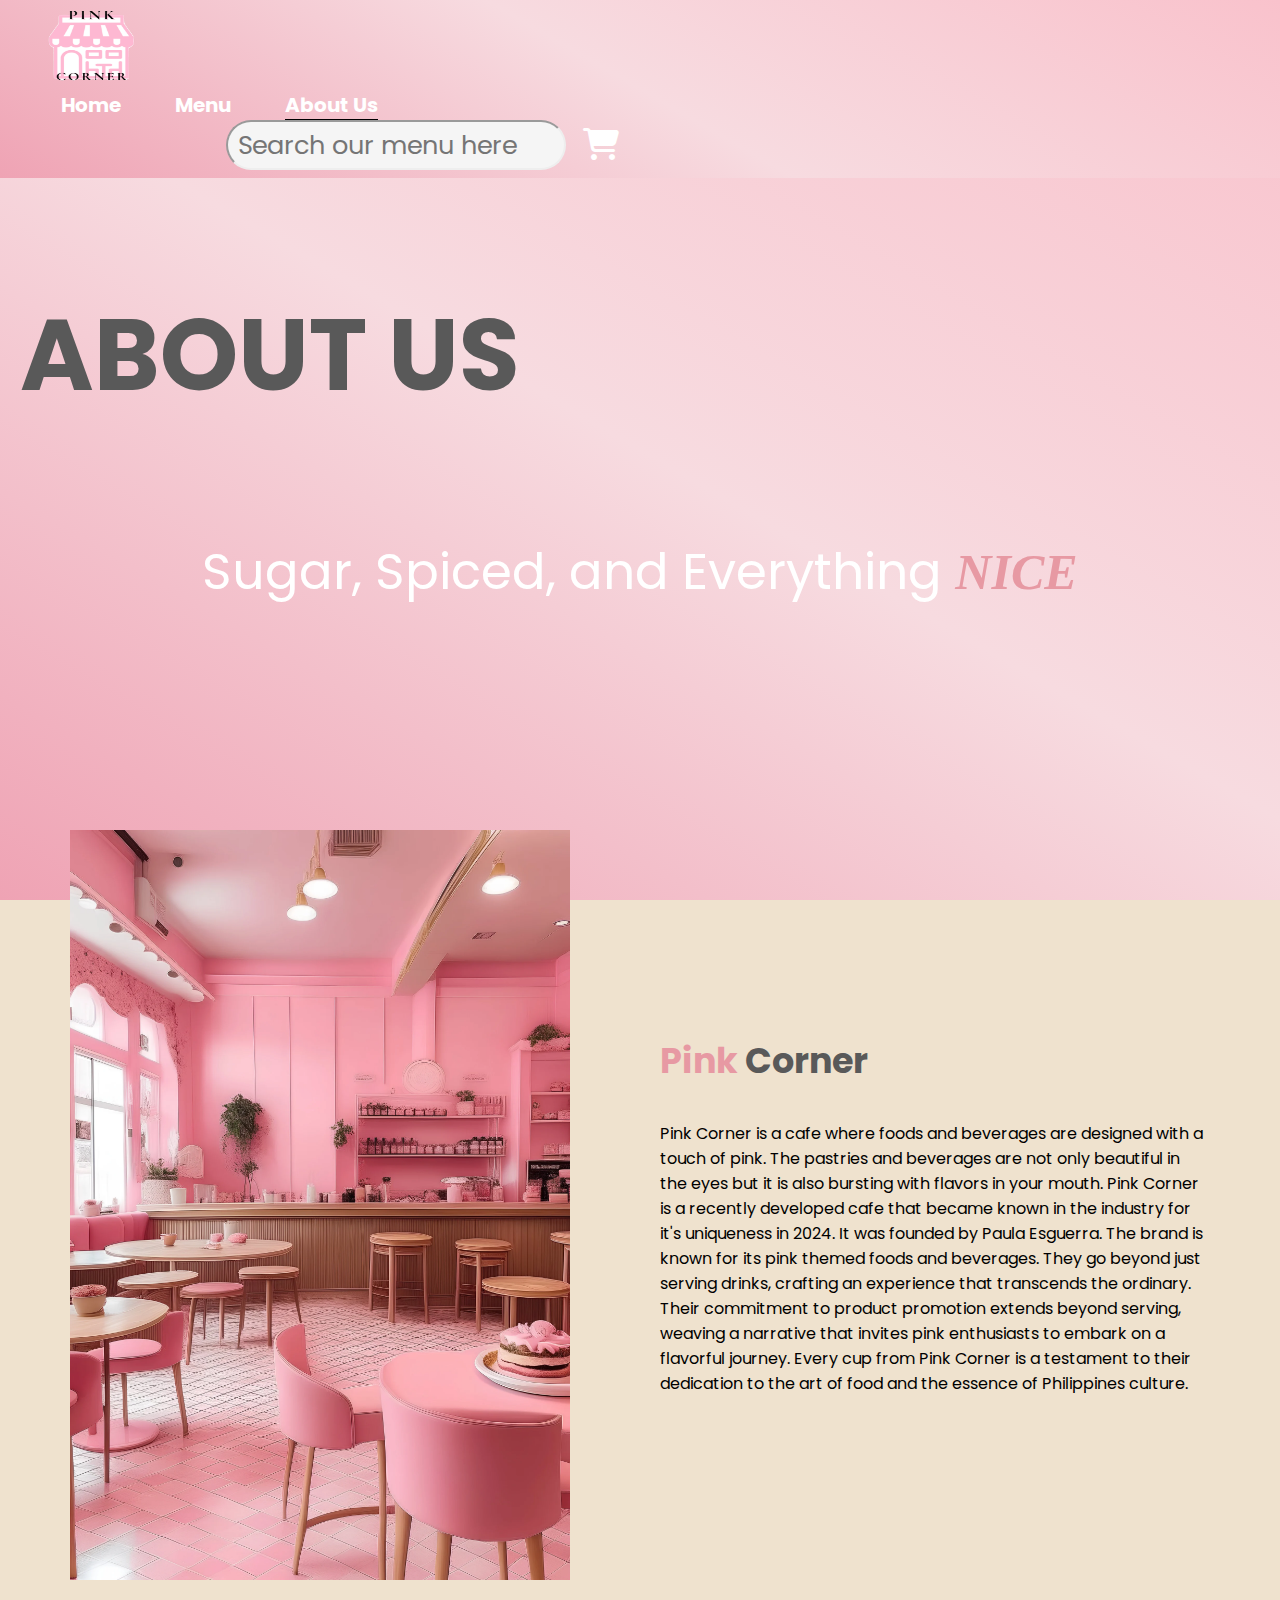
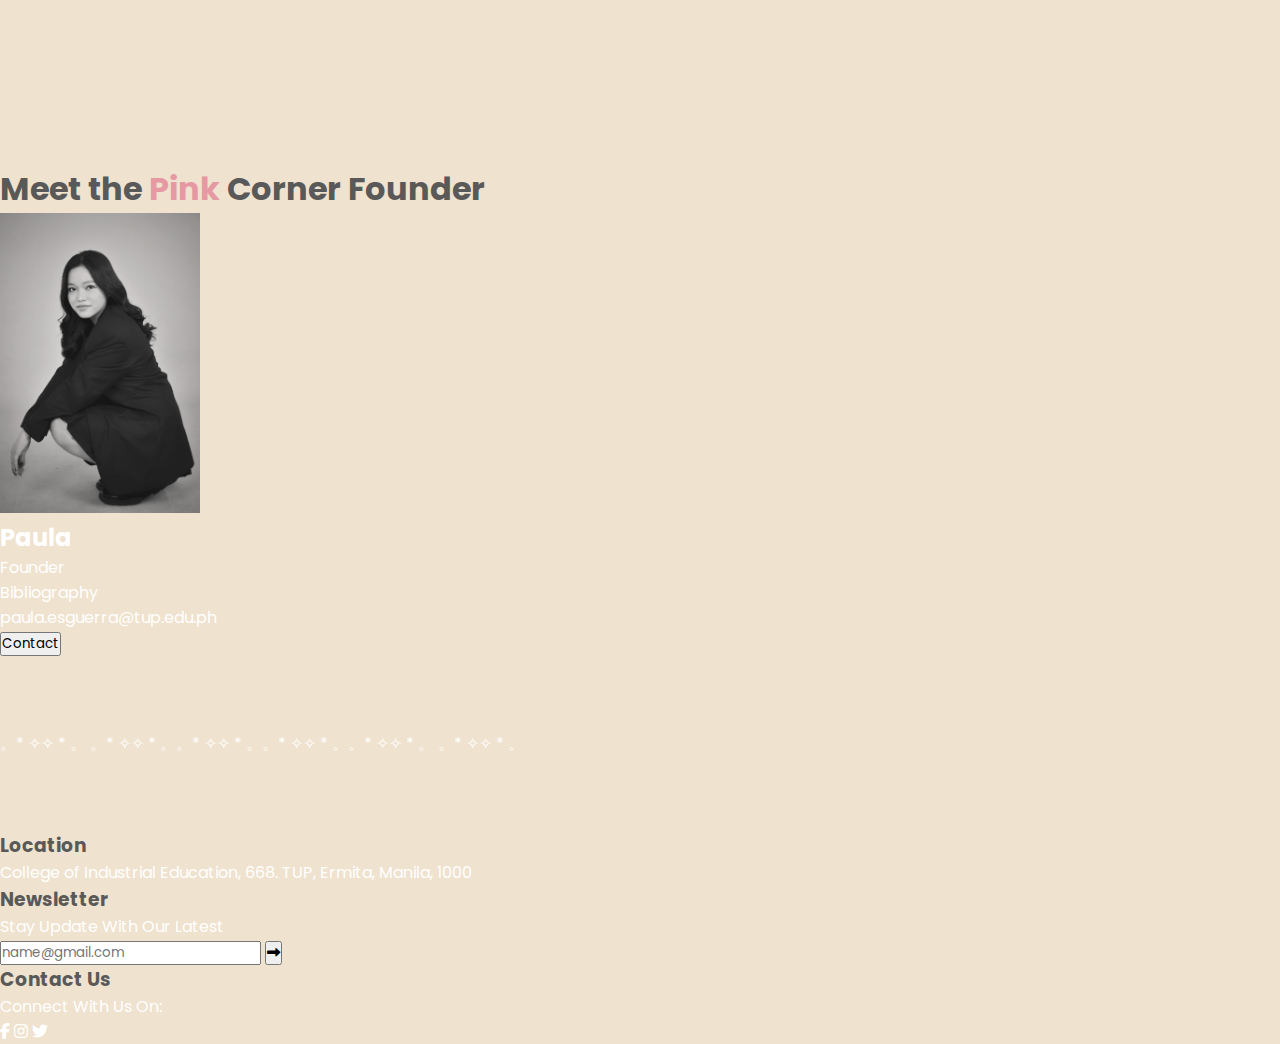
<file: About us.html>
<!DOCTYPE html>

<html>
<head>
    <meta charset="utf-8">
    <meta name="viewport" content="width=device-width, initial-scale=1">
    <title>About Us</title>
    <link rel="icon" type="image/x-icon" href="Icons/Logo.png">
    <link rel="stylesheet" type="text/css" href="https://cdnjs.cloudflare.com/ajax/libs/font-awesome/6.4.2/css/all.min.css">
    <link rel="stylesheet" href="About us .css">
    
</head>
     
 <body>

      <!-- header start -->
      <header class="header">
      <!-- logo -->
      <a href="Home.html" class="logo">
      <img src="Untitled71_20250113195240.png"width="100" height="100">
      </a>

      <!-- nav bar start-->
      <nav class="navbar">
      <input type="checkbox" id="check">
      <label for="check" class="check-btn">
      <i class="fas fa-bars"></i>
      </label>
  <ul>
      <li><a href="Home.html">Home</a></li>
      <li><a href="Menu.html">Menu</a></li>
      <li><a class="active" href="Project.html">About Us</a><li>
  </ul>
          </nav>
<!--<div id="menu-btn" class="fas fa-bar's"></div>-->

<!-- nav bar end -->
  
      <!-- search start -->
     <div class="search-form">
        <input type="search" name="search-box" placeholder="Search our menu here">
     </div>
      <!-- search end -->

   <!-- hyperlink with icons (search, cart, profile, menu button) -->
     <div class = "icons">
         <a style="color:white" href="cart.html"><div class = "fas fa-shopping-cart" id="cart-btn"></div></a>
     </div>
     <!-- hyperlink with icons (search, cart, profile, menu button) -->
</header>
<!-- header end -->
           <br>
          <br>
          <br>
          <br>
          <br>
          <br>
     <div class="heading">
     <h1 style="color:#595959">ABOUT US</h1>
          <br>
          <br>
          <br>

       <p style="color: white; text-align: center">Sugar, Spiced, and Everything <i> <span    style= "font-family: serif; color:#E799A3;font-weight: bold"> NICE </span></p> 
         
        
         </i>
     </div>
          <br>
          <br>
          <br>
          <br>
          <br>
          <br>
          <br>
          
     <div class="container">
     <section class="about">
     <div class="about-image">
     <img src="aHR0cHM6Ly9iLnN0YWJsZWNvZy5jb20vODIxMjRmY2UtNzI2Ny00YjYwLTgxYzctNTcyZjdlOGI0ZWUyLmpwZWc.webp" width="500" height="1000">
     </div>
     <div class="about-content">
     <h2 style=" color:#E799A3">Pink <span style="color:#595959">Corner</span></h2>
     <p> Pink Corner is a cafe where foods and beverages are designed with a touch of pink.
         The pastries and beverages are not only beautiful in the eyes but it is also bursting with flavors in your mouth. 
         Pink Corner is a recently developed cafe that became known in the industry for it's uniqueness in 2024. It was founded by Paula Esguerra. The brand is known for its pink themed foods and beverages. They go beyond just serving drinks, crafting an experience that transcends the ordinary. Their commitment to product promotion extends beyond serving, weaving a narrative that invites pink enthusiasts to embark on a flavorful journey. 
         Every cup from Pink Corner is a testament to their dedication to the art of food and the essence of Philippines culture.
          </p>
     </div>
     </section>
 <br>
 <br>
 <br>
<br>
<br>
<br>
<br>
 <section class="team">
       <h1 style="color:#595959">Meet the <span style="color:#E799A3">Pink </span>Corner Founder</h1>
       <div class="team-cards">
         <div class="card">
         <div class="card-img">
            <img src="dp.jpg"width="200" height="300" >
       </div>
           
      <a href="/storage/emulated/0/Esguerra .html">
 <div class="team-info">
         <h2 style="color: white" class="card-name">Paula</h2>
         <p style="color:white" class="card-role">Founder</p>
           <a href="Esguerra .html">
          <li><a style="color:white" href="Esguerra .html">Bibliography
         <p style="color:white"class="card-email">paula.esguerra@tup.edu.ph</p>
         <p style="color:white"><button class="button" href="Esguerra .html">Contact</button></p></a></li>
           
      </div>
      </a>
      <br>
      <br>
       <br>
             <p style="color:white" text-align="center"    >。* ✧✧ * 。 。* ✧✧ * 。。* ✧✧ * 。。* ✧✧ * 。。* ✧✧ * 。 。* ✧✧ * 。 </p>
      <br>
      <br>
       <br>
     
    </section>
   <!--   footer start -->
  <section class="footer">
      <div class="container">
      <div class="footer-box-1">
      <h3 style="color:#595959"> Location </h3>
      <div class="footer-loc">
      <a style="color:white" href="https://www.google.com/maps/place/TUP++College+of+Industrial+Technology/@14.5873937,120,9848474,17z/
      data=!3m1!4b1!4m5!3m5!1s0x3397cb93cd451575:0x6247d293ffefede0!8m2!3d24.5873937!4d120.9848474116s/g/11hfq216nk?hl=en&entry-ttu" target=blank>College of Industrial Education, 668. TUP,
      Ermita, Manila, 1000</a>
   </div>
   </div>
        
    <div class="footer-box">
       <h3 style="color:#595959">Newsletter</h3>
       <p style="color: white">Stay Update With Our Latest</p>
       <form style="color:#595959">
           <input type="email" name="email" placeholder="name@gmail.com">
           <button type="submit"><i class="fa-solid fa-right-long"></i></button>
       </form>
    </div>
       
        <div class="footer-box">
           <h3 style="color:#595959">Contact Us</h3>
            <p style="color:white">Connect With Us On:</p>
        <div class="icons">
            
           <a style="color: white" href="#"><i class="fa-brands fa-facebook-f"></i></a>
           <a style="color: white" href="#"><i class="fa-brands fa-instagram"></i></a>
           <a style="color: white" href="#"><i class="fa-brands fa-twitter"></i></a>
         </div>
        
        </div>
        </div>
       </section>

        <!-- footer end -->
        

<!-- footer end -->

</body>
</html>
</file>
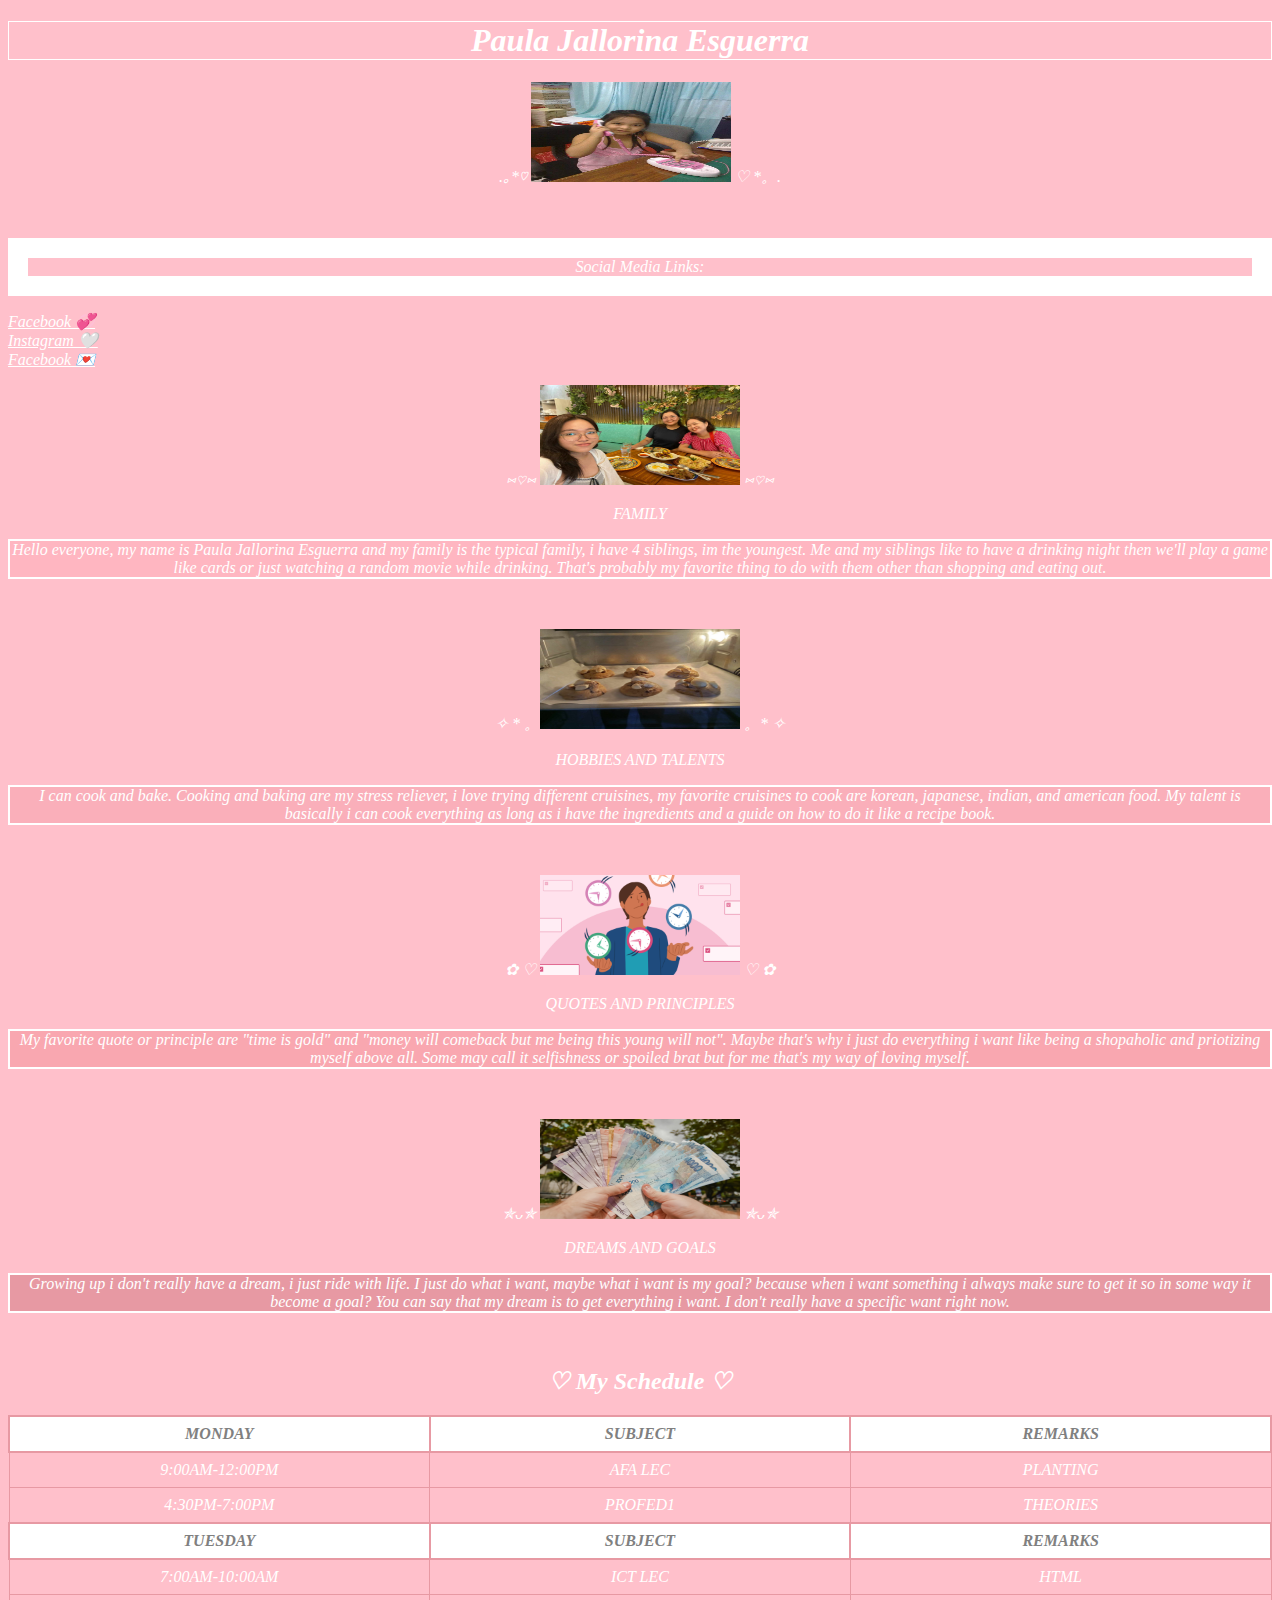
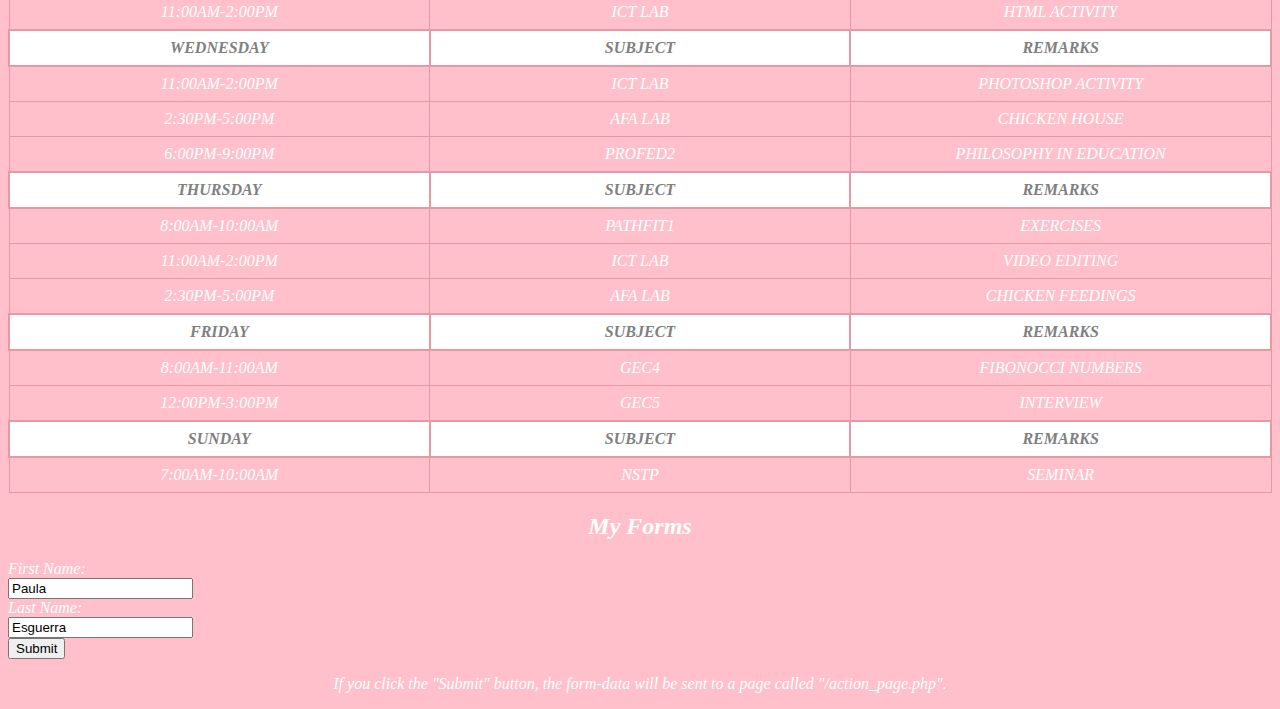
<file: Esguerra .html>
<!DOCTYPE html>

<html>
  <head>
      <title>  My Bibliography  </title>
  </head>

      <body style="background-color:#FFC0CB;">
  
      <i>                        <!PARA MAGANDA TIGNAN YUNG FONT> 

      <h1 style="color:white; font-family: serif; text-align: center; border: 1px solid white"> Paula Jallorina Esguerra 
      </h1>
 
                                 <! 1ST PIC - PICTURE KO>
      <p style="text-align: center;color:white" > .｡*♡ <img src="FB_IMG_1729772472532.jpg"  width="200" height="100"> ♡ *。.
      </p>
      <br>
    
                               <!SOCIAL MEDIA LINKS>
      <p style="color:white;font-family: serif; text-align: center; border: 20px solid white"> 
       Social Media Links:
      </p>                 
       
                              <!FB LINK KO> 
      <a style="color:white;font-family: serif; text-align: center" href="https://www.facebook.com/paula.esguerra.3720?mibextid=ZbWKwL" > Facebook &#x1F49E
      </a>
       
      <br>                    <!IG LINK KO> 
      <a style="color:white; font-family: serif; text-align: center" href="https://www.instagram.com/_siopauuuuu?igsh=OGQ5ZDc2ODk2ZA==" > Instagram &#x1F90D
      </a>
      <br>    
                              <!FB LINK ULIT CAUSE 2 LANG SOCIAL ACCS KO> 
      <a style="color:white;font-family: serif; text-align: center" href="https://www.facebook.com/paula.esguerra.3720?mibextid=ZbWKwL" > Facebook &#x1F48C
      </a>
      <br>   
    
              <! 2ND PIC - FAM PIC>
      <p style="text-align: center;color:white" >  ⑅♡⑅ <img src="received_1128516625344255.jpeg"width="200" height="100"> ⑅♡⑅ 
      </p>
        
              <! 1ST PARAGRAPH >
      <p style="color:white; font-family: serif; text-align: center" >
      FAMILY
      </p>
      <div style="background-color:#FFB6C1;color: gray; padding 20 px" > 
      <p style="color:white; font-family: serif; text-align: center; border: 2px solid white"> 
      Hello everyone, my name is Paula Jallorina Esguerra and my family is the typical family, i have 4 siblings, im the youngest.
      Me and my siblings like to have a drinking night then we'll play a game like 
      cards or just watching a random movie while drinking. That's probably my favorite
      thing to do with them other than shopping and eating out.
      </p>
      </div>
      <br>
  
       
              <! 3RD PIC - HOBBY PIC>
      <p style="text-align: center;color:white"> ✧ * 。<img src="received_1093729198858719.jpeg"width="200" height="100"> 。* ✧
      </p>
        
              <! 2ND PARAGRAPH >
      <p style="color:white; font-family: serif; text-align: center" >
      HOBBIES AND TALENTS
      </p>
      <div style="background-color:#FAAFBA;color:gray; padding 20 px" > 
      <p style="color:white; font-family: serif; text-align: center; border: 2px solid white" > 
      I can cook and bake. Cooking and baking are my stress reliever, i love trying 
      different cruisines, my favorite cruisines to cook are korean, japanese, indian, 
      and american food. My talent is basically i can cook everything as long as i have the ingredients
      and a guide on how to do it like a recipe book.
      </p>
      </div> 
      <br>
  
       
              <! 4TH PIC - QUOTES PIC>
      <p style="text-align: center;color:white"> ✿ ♡ <img src="6712a207239b304660ebb238_6367ddbbfa8aebba50fd824c_6259f7cc35ba017efda63bee_Time-Management-Tips.png"width="200" height="100">  ♡ ✿
      </p>
        
              <! 3RD PARAGRAPH >
      <p style="color:white; font-family: serif; text-align: center" >
      QUOTES AND PRINCIPLES
      </p>
      <div style="background-color:#F9A7B0;color:gray;padding 20 px" >
      <p style="color:white; font-family: serif; text-align: center; border: 2px solid white"> 
      My favorite quote or principle are "time is gold" and "money will comeback but me being 
      this young will not". Maybe that's why i just do everything i want like being a 
      shopaholic and priotizing myself above all. Some may call it selfishness or spoiled brat but for me that's
      my way of loving myself.
      </p>
      </div>
      <br>
  
       
                 <! 5TH PIC - DREAM PIC>
      <p style="text-align: center;color:white"> ✯ᴗ✯ <img src="Pics for blog - 600x400 (38)-1.png"width="200" height="100"> ✯ᴗ✯
      </p>
        
                 <! 4TH PARAGRAPH >
      <p style="color:white; font-family: serif; text-align: center" >
      DREAMS AND GOALS
      </p>
      <div style="background-color:#E799A3; color:gray ;padding 20 px" >
      <p style="color:white; font-family: serif; text-align: center; border: 2px solid white"> 
      Growing up i don't really have a dream, i just ride with life. I just do
      what i want, maybe what i want is my goal? because when i want something i always 
      make sure to get it so in some way it become a goal? You can say that my dream is to
      get everything i want. I don't really have a specific want right now.
     </div>
     </p>
     <br>

       <! START OF MY TABLE >
        <style>
               table {
               font-family: serif;
               border-collapse: collapse;
               width: 100%;
               }
               
               td, th {
               border: 1px solid #E799A3;
               text-align: center;
               padding: 8px;
               color: white;
               }
        
               tr:nth-child(even) {
               background-color: solid white;
               }
      
              </style>
              </head>
              <body>
        
               
               <h2 style="color:white; font-family: serif; text-align: center"> ♡ My Schedule ♡</h2>
               
               <table>
                <tr>
                 <th style="width:30%;color:gray;background-color:white  ;border: 2px solid #E799A3"> MONDAY </th>
                 <th style="width:30%;color:gray;background-color:white;border: 2px solid #E799A3"> SUBJECT </th>
                 <th style="width:30%;color:gray;background-color:white;border: 2px solid #E799A3"> REMARKS </th>
                </tr>
                <tr>
                 <td> 9:00AM-12:00PM </td>
                 <td> AFA LEC </td>
                 <td> PLANTING </td>
                </tr>
                 <tr>
                 <td> 4:30PM-7:00PM </td>
                 <td> PROFED1 </td>
                 <td> THEORIES </td>
                </tr>
                <tr>
                 <th style="width:30%;color:gray;background-color:white;border: 2px solid #E799A3"> TUESDAY </th>
                 <th style="width:30%;color:gray;background-color:white;border: 2px solid #E799A3"> SUBJECT </th>
                 <th style="width:30%;color:gray;background-color:white;border: 2px solid #E799A3"> REMARKS </th>
                </tr>
                 <tr>
                 <td> 7:00AM-10:00AM </td>
                 <td> ICT LEC </td>
                 <td> HTML </td>
                </tr>
                 <tr>
                 <td> 11:00AM-2:00PM </td>
                 <td> ICT LAB </td>
                 <td> HTML ACTIVITY </td>
                </tr>
                 <tr>
                 <th style="width:30%;color:gray;background-color:white;border: 2px solid #E799A3"> WEDNESDAY </th>
                 <th style="width:30%;color:gray;background-color:white;border: 2px solid #E799A3"> SUBJECT </th>
                 <th style="width:30%;color:gray;background-color:white;border: 2px solid #E799A3"> REMARKS </th>
                </tr>
                 <tr>
                 <td> 11:00AM-2:00PM </td>
                 <td> ICT LAB </td>
                 <td> PHOTOSHOP ACTIVITY </td>
                </tr>
                 <tr>
                 <td> 2:30PM-5:00PM </td>
                 <td> AFA LAB </td>
                 <td> CHICKEN HOUSE </td>
                </tr>
                 <tr>
                 <td> 6:00PM-9:00PM </td>
                 <td> PROFED2 </td>
                 <td> PHILOSOPHY IN EDUCATION </td>
                </tr>
                <tr>
                 <th style="width:30%;color:gray;background-color:white;border: 2px solid #E799A3"> THURSDAY </th>
                 <th style="width:30%;color:gray;background-color:white;border: 2px solid #E799A3"> SUBJECT </th>
                 <th style="width:30%;color:gray;background-color:white;border: 2px solid #E799A3"> REMARKS </th>
                </tr>
                <tr>
                 <td> 8:00AM-10:00AM </td>
                 <td> PATHFIT1 </td>
                 <td> EXERCISES </td>
                </tr>
                <tr>
                 <td> 11:00AM-2:00PM </td>
                 <td> ICT LAB </td>
                 <td> VIDEO EDITING </td>
                </tr>
                <tr>
                 <td> 2:30PM-5:00PM </td>
                 <td> AFA LAB </td>
                 <td> CHICKEN FEEDINGS </td>
                </tr>
                <tr>
                 <th style="width:30%;color:gray;background-color:white;border: 2px solid #E799A3"> FRIDAY </th>
                 <th style="width:30%;color:gray;background-color:white;border: 2px solid #E799A3"> SUBJECT </th>
                 <th style="width:30%;color:gray;background-color:white;border: 2px solid #E799A3"> REMARKS </th>
                </tr>
                <tr>
                 <td> 8:00AM-11:00AM </td>
                 <td> GEC4 </td>
                 <td> FIBONOCCI NUMBERS </td>
                </tr>
                <tr>
                 <td> 12:00PM-3:00PM </td>
                 <td> GEC5 </td>
                 <td> INTERVIEW </td>
                </tr>
                <tr>
                 <th style="width:30%;color:gray;background-color:white;border: 2px solid #E799A3"> SUNDAY </th>
                 <th style="width:30%;color:gray;background-color:white;border: 2px solid #E799A3"> SUBJECT </th>
                 <th style="width:30%;color:gray;background-color:white;border: 2px solid #E799A3"> REMARKS </th>
                </tr>
                <tr>
                 <td> 7:00AM-10:00AM </td>
                 <td> NSTP </td>
                 <td> SEMINAR </td>
                </tr>
               </table>
        
               
           <! START OF MY FORM >
            <h2 style="color:white; font-family: serif; text-align: center" > My Forms </h2>
             <form action="/action_page.php">
             
              <a style="color: white;font-family: serif; text-align: center">
          
             <label for =  "fname" > First Name: </label> <br>
             <input type = "text" id="fname" name="fname" value="Paula" <br>
              <br>
             <label for = "lname" > Last Name: </label> <br>
             <input type = "text" id="lname" name="lname" value="Esguerra"
              
              <label for = "submit" >  </label>
              <br>
              <input type="submit" value="Submit"> 
            </a>
            </form>
        
              <p style="color:white; font-family: serif; text-align: center"       > If you click the "Submit" button, the form-data will be sent to a page called
               "/action_page.php".
              </p>
        
        
       </body>
    
  </i>
   
   
   </body>
</html>
</file>
<file: About us .css>
@import url('https://fonts.googleapis.com/css?family=Poppins&display=swap');
root {
  --main-color:#FAAFBA;
  --dark-main: #595959;
  --black:#595959;
  --bg: #FAAFBA;
}

*{
  
  margin: 0px;
  padding: 0px;
  font-family: 'Poppins', sans-serif;
  text-decoration: none;
}

   /*body bg*/
body{
	background:linear-gradient(30deg, rgba(239,163,180), rgba(247,219,224), rgba(249,194,204));
	background-color: #efe2ce;
	background-repeat: no-repeat;
	background-position: center;
	background-attachment: fixed;
	background-size: cover;
}

/*header design*/
/*header design*/
header{
	background:linear-gradient(30deg, rgba(239,163,180), rgba(247,219,224), rgba(249,194,204));
	display: flex;
	align-items: center;
	/*justify-content:center;*/
	padding: 0.5rem 2%;
	position: fixed;
	top: 0; left: 0; right: 0;
	z-index: 1000px;
	flex-wrap: wrap;
}
.header .logo img{
	height: 75px;
	margin-left: 15px;
}
.header .navbar {
	margin-right: 70%;
}
.header .navbar a{
color: white;
font-size: 20px;
margin-left: 35px;
margin-right: 15px;
font-weight: bold;
}

nav ul li {
	display: inline-block;
}
.header .navbar a:hover, a.active{
	color: white;
	border-bottom: .2rem solid black;
	transition: .3s;
}
/*3 line header*/
.check-btn{
	font-size: 30px;
	color: white;
	margin-left: 15px;
	cursor: pointer;
	display: none;
}
.check-btn:hover{
	color: floralwhite;
	transition: .3s;
}
#check{
	display: none;
}

     /*ICONS-CART-USER*/

.header .icons div{
	cursor: pointer;
	padding-right: 12px;
	color: var(--black);
	font-size: 32px;
	border: none;
	display: inline-block;
}


.header .icons div:hover {
	color: floralwhite;
	transition: .3s;
}

/*ICONS - CART-USER*/

.header .search-form{
		margin-left: 200px;
	}

.header .search-form input{
		height: 50px;
		width: 340px;
		font-size: 1.6rem;
		color: var(--black);
		text-transform: none;
		background: whitesmoke;
		border-radius: 50px;
		border-color: var(--main-color);
		margin-right: 17px;
		padding: 10px;
	}

@media(max-width:1020px){
		.header .search-form input{
			height: 40px;
			width: 300px;
		}
	}


/*heading start*/

          heading{
            width: 90%;
            display: flex;
            justify-content: center;
            align-items: center;
            flex-direction: column;
            text-align: center;
            margin: 20px auto;
          }

        .heading h1{
          font-size: 100px;
          color: #595959;
          margin-bottom: 25px;
          margin-top: 130px;
          margin-left: 20px;
}

        .heading h1::after{
          content: "";
          width: 100%;
          height: 4px;
          display: block;
          margin: 0 auto;
          background-color: var(--dark-main);
        }

       .heading p{
         font-size: 50px;
         color: white;
         margin-bottom: 35px;
       }

/*heading end*/

.about{
          display: flex;
          justify-content: space-between;
          align-items: center;
          flex-wrap: wrap;
          padding: 10px 70px;
        }

       .about-image{
         flex: 1;
         margin-right: 40px;
         overflow: hidden;
       }

     .about-image img{ 
       max-width: 100%; 
       height: auto; 
       display:block; 
       transition: 0.5s ease; }

      .about-content {
        flex: 1;
      }

     .about-content h2{ 
       font-size: 35px; 
       margin-bottom: 15px; 
       color: white;
       
       .about-content p{
         font-size: 18px;
       color: #333; 
       text-align: justify; 
     line-height: 1.5;
     }
       
/* Team */

.team {
  padding: 30px 0;
  text-align: center;

}

.team h1 {

font-size: 50px;
margin-bottom: 20px;
}

.team-cards {
display: flex;
flex-wrap: wrap;
justify-content: center;
margin-top: 20px;
gap: 15px; }
.card {

background-color: white;
border-radius: 6px;
            border-radius: 6px;
  box-shadow: 0 4px 6px rgba(0, 0, 0, 0.5);
  overflow: hidden;
  transition: transform 0.25, box-shadow 0.25;
  width: 288px;
  height: 400px;
  margin-top: 10px;
  cursor: pointer;
}

    .card:hover {
      box-shadow: 0px 0px 10px 0px var(--dark-main); }
.card-img {
  width: 250px;
  height: 200px;
  border-radius: 10px;
  margin-left: auto;
  margin-right: auto;
  margin-top: 15px;
}

    .card-img img {
      width: 100%;
      height: 100%;
      object-fit: fill;
}
    .team-info {
      display: inline-block;
      padding: 5px 10px;
      background-color: var(--main-color);
      color: #fff;
      font-size: 19px;;
      border-radius: 10px;
      border-color: var(--dark-main);
      margin-top: 15px;
      transition: 0.3s ease;
      cursor: pointer;
    }

.team-info button:hover{
background-color: var(--dark-main);
}

.card-name {
font-size: 35px;
margin-top: 3px;
}

.card-role {
font-size: 20px;
color: white;
margin-bottom: 5px;
  }

.card-email {
font-size: 16px;
color: #555;

}

/*FOOTER START*/

.footer {
width: 100%;
height: auto;
background: var(--bg);
background-size: cover;
background-repeat: no-repeat;
padding-top: 1rem;
margin-top: 3rem;
}

.footer.container {
display: grid;
grid-template-columns: repeat(auto-fit, minmax(30rem, 1fr));
padding: 0.5rem 0;
}

.footer.container .footer-box {
padding: 1rem;
margin-left: 50px;
}

.footer.container .footer-box-1.navbar a {
color: white;
text-decoration: none;
font-size: 1.5rem;
}

.footer.container .footer-box-1 {
margin-left: 50px;
padding: 1rem;
}

.footer.container .footer-box-1 h3 {
color: white;
font-size: 1.8rem;
letter-spacing: 0.1rem;
}

.footer.container .footer-box-1.footer-loc a {
color: white;
font-size: 20px;
}

/* general text format start*/
.footer.container .footer-box h3 {
color: white;
font-size: 1.8rem;
  font-size: 1.8rem;
  font-weight: bolder;
Letter-spacing: 0.1rem;
}

.footer.container .footer-box p {
color: white;
font-size: 1.5rem;
Line-height: 2.5rem;
padding: 1.2rem 0;
}

/* general text format end*/
.footer.container .footer-box form input {
width: 70%;
padding: 1rem;
border-radius: 40px;
}

.footer.container .footer-box pa {
color: var(--bg);
}

.footer.container .footer-box form button {
background: var(--bg);
color: white;
padding: 1rem;
cursor: pointer;
border: none;
font-size: 20px;
}

.footer .container .footer-box div a {
margin: 0.5rem;
color: white;
display: inline-block;
width: 3rem;
height: 3rem;
Line-height: 3rem;
text-align: center;
}

.footer .container .footer-box.icons {
font-size: 50px;
}

.footer.container .footer-box.icons button:hover {
/* font-size: 50px;*/
color: floralwhite;
}

.footer.container .footer-box icons a {
display:;
}

            padding: 1.2rem 0;
}

/* general text format end*/

.footer.container .footer-box form input {
width: 70%;
padding: 1rem;
border-radius: 40px;
}

.footer.container .footer-box pa {
color: var(--bg);
}

.footer.container .footer-box form button {
background: var(--bg);
color: white;
padding: 1rem;
cursor: pointer;*/
border: none;
font-size: 20px;
}
.footer.container .footer-box div a {
margin: 0.5rem;
color: white;
display: inline-block;
width: 3rem;
height: 3rem;
Line-height: 3rem;
text-align: center;

}

.footer.container .footer-box .icons {
font-size: 50px;

}

.footer.container .footer-box.icons button:hover {
/* font-size: 50px;*/
color: floralwhite;

}

.footer.container .footer-box icons a { }
display:;
.footer.container .footer-box icons a:hover {
color: floralwhite;
font-size: 60px;
}

/*FOOTER END*/
</file>
